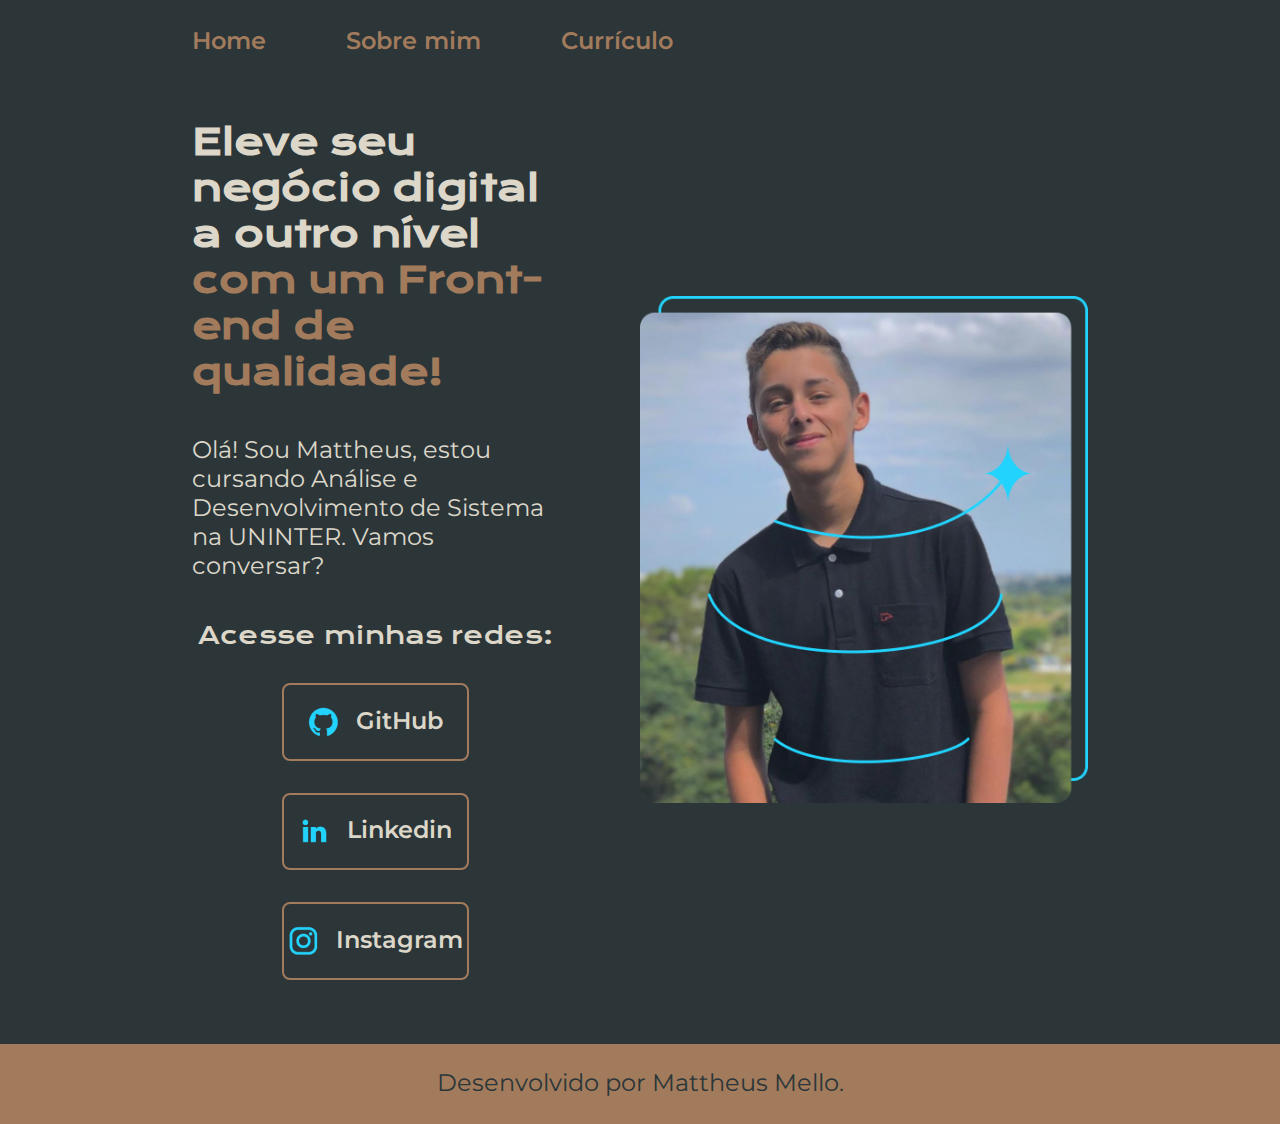
<file: index.html>
<!DOCTYPE html>
<html lang="pt-br">
<head>
    <meta charset="UTF-8">
    <meta http-equiv="X-UA-Compatible" content="IE=edge">
    <meta name="viewport" content="width=device-width, initial-scale=1.0">
    <title>Portfólio</title>
    <link rel="stylesheet" href="./styles/style.css"> 
</head>
<body>
    <header class="cabecalho">
        <nav class="cabecalho__menu">
            <a class="cabecalho__menu__link" href="index.html">Home</a>
            <a class="cabecalho__menu__link" href="about.html">Sobre mim</a>
            <a class="cabecalho__menu__link" href="curriculum.html">Currículo</a>
        </nav>
    </header>
    <main class="apresentacao">
        <section class="apresentacao__conteudo">
            <h1 class="apresentacao__conteudo__titulo">Eleve seu negócio digital a outro nível <strong class="titulo-destaque">com um Front-end de qualidade!</strong></h1>
            <p class="apresentacao__conteudo__texto">Olá! Sou Mattheus, estou cursando Análise e Desenvolvimento de Sistema na UNINTER. Vamos conversar?</p>
            <div class="apresentacao__links">
                <h2 class="apresentacao__links__subtitulo">Acesse minhas redes:</h2>
                <a class="apresentacao__links__navegacao" href="https://github.com/mellomattheusf">
                    <img src="./assets/github.png" alt="Logo do github">
                    GitHub
                </a>
                <a class="apresentacao__links__navegacao" href="http://linkedin.com/in/mattheus-francisco-de-mello-6b9ab6283">
                    <img src="./assets/linkedin.png" alt="Logo do Linkedin">
                    Linkedin
                </a>
                <a class="apresentacao__links__navegacao" href="https://www.instagram.com/mellomattheusf/">
                    <img src="./assets/instagram.png" alt="Logo do Instagram">
                    Instagram
                </a>
            </div>
        </section>
        <img class="apresentacao__imagem" src="./assets/Imagem.png" alt="Foto do Mattheus Mello Sorrindo">
    </main>
    <footer class="rodape">
        <p class="rodape__titulo">Desenvolvido por Mattheus Mello.</p>
    </footer>
</body>
</html>
</file>
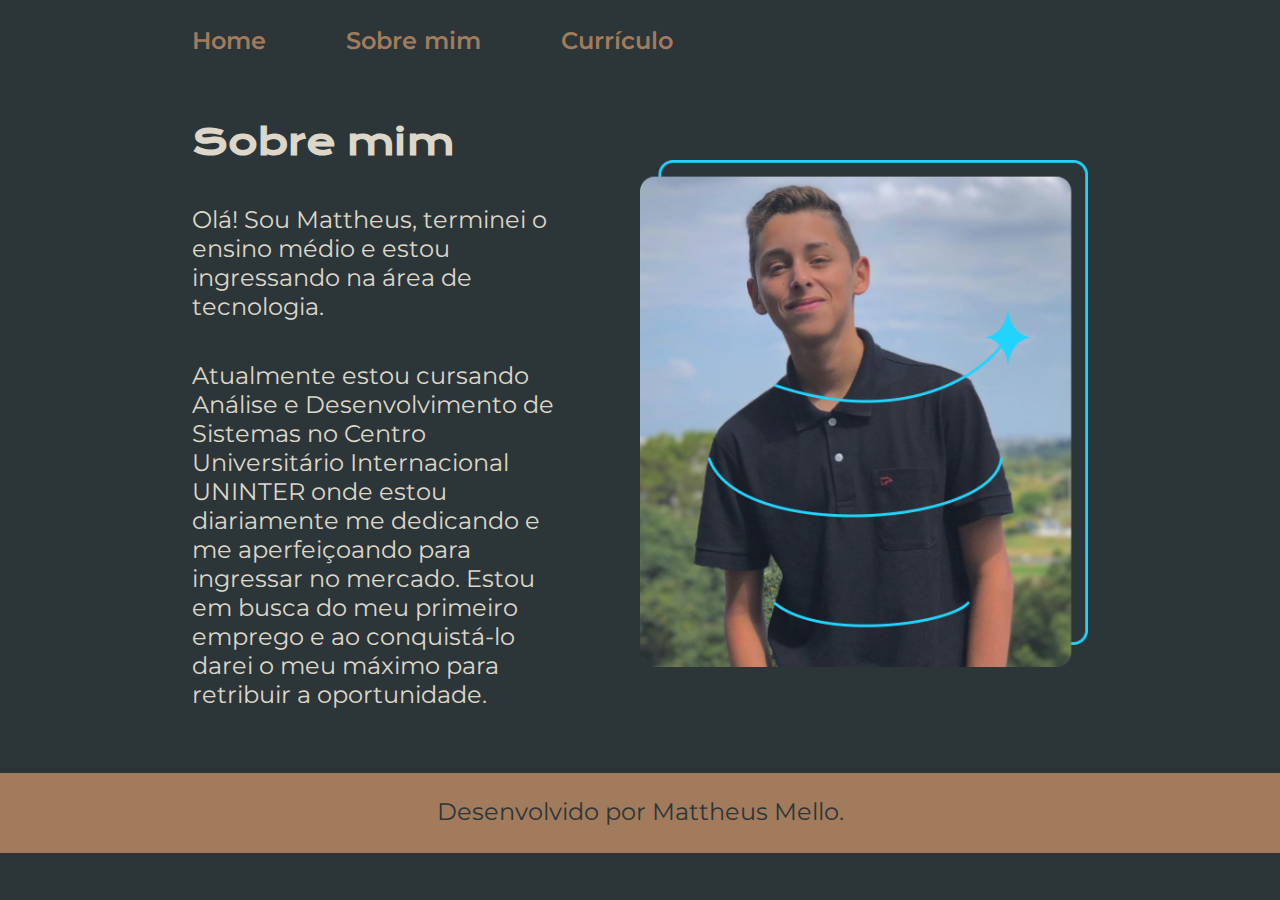
<file: about.html>
<!DOCTYPE html>
<html lang="pt-br">
<head>
    <meta charset="UTF-8">
    <meta http-equiv="X-UA-Compatible" content="IE=edge">
    <meta name="viewport" content="width=device-width, initial-scale=1.0">
    <title>Sobre mim</title>
    <link rel="stylesheet" href="./styles/style.css">
</head>
<body>
    <header class="cabecalho">
        <nav class="cabecalho__menu">
            <a class="cabecalho__menu__link" href="index.html">Home</a>
            <a class="cabecalho__menu__link" href="about.html">Sobre mim</a>
            <a class="cabecalho__menu__link" href="curriculum.html">Currículo</a>
        </nav>
    </header>

    <main class="apresentacao">
        <section class="apresentacao__conteudo">
            <h1 class="apresentacao__conteudo__titulo">Sobre mim</h1>
            <p class="apresentacao__conteudo__texto">Olá! Sou Mattheus, terminei o ensino médio e estou ingressando na área de tecnologia.</p>
            <p class="apresentacao__conteudo__texto">Atualmente estou cursando Análise e Desenvolvimento de Sistemas no Centro Universitário Internacional UNINTER onde estou diariamente me dedicando e me aperfeiçoando para ingressar no mercado. Estou em busca do meu primeiro emprego e ao conquistá-lo darei o meu máximo para retribuir a oportunidade.</p>
        </section>
        <img class="apresentacao__imagem" src="./assets/Imagem.png">
    </main>
    
    <footer class="rodape">
        <p class="rodape__titulo">Desenvolvido por Mattheus Mello.</p>
    </footer>
</body>
</html>
</file>
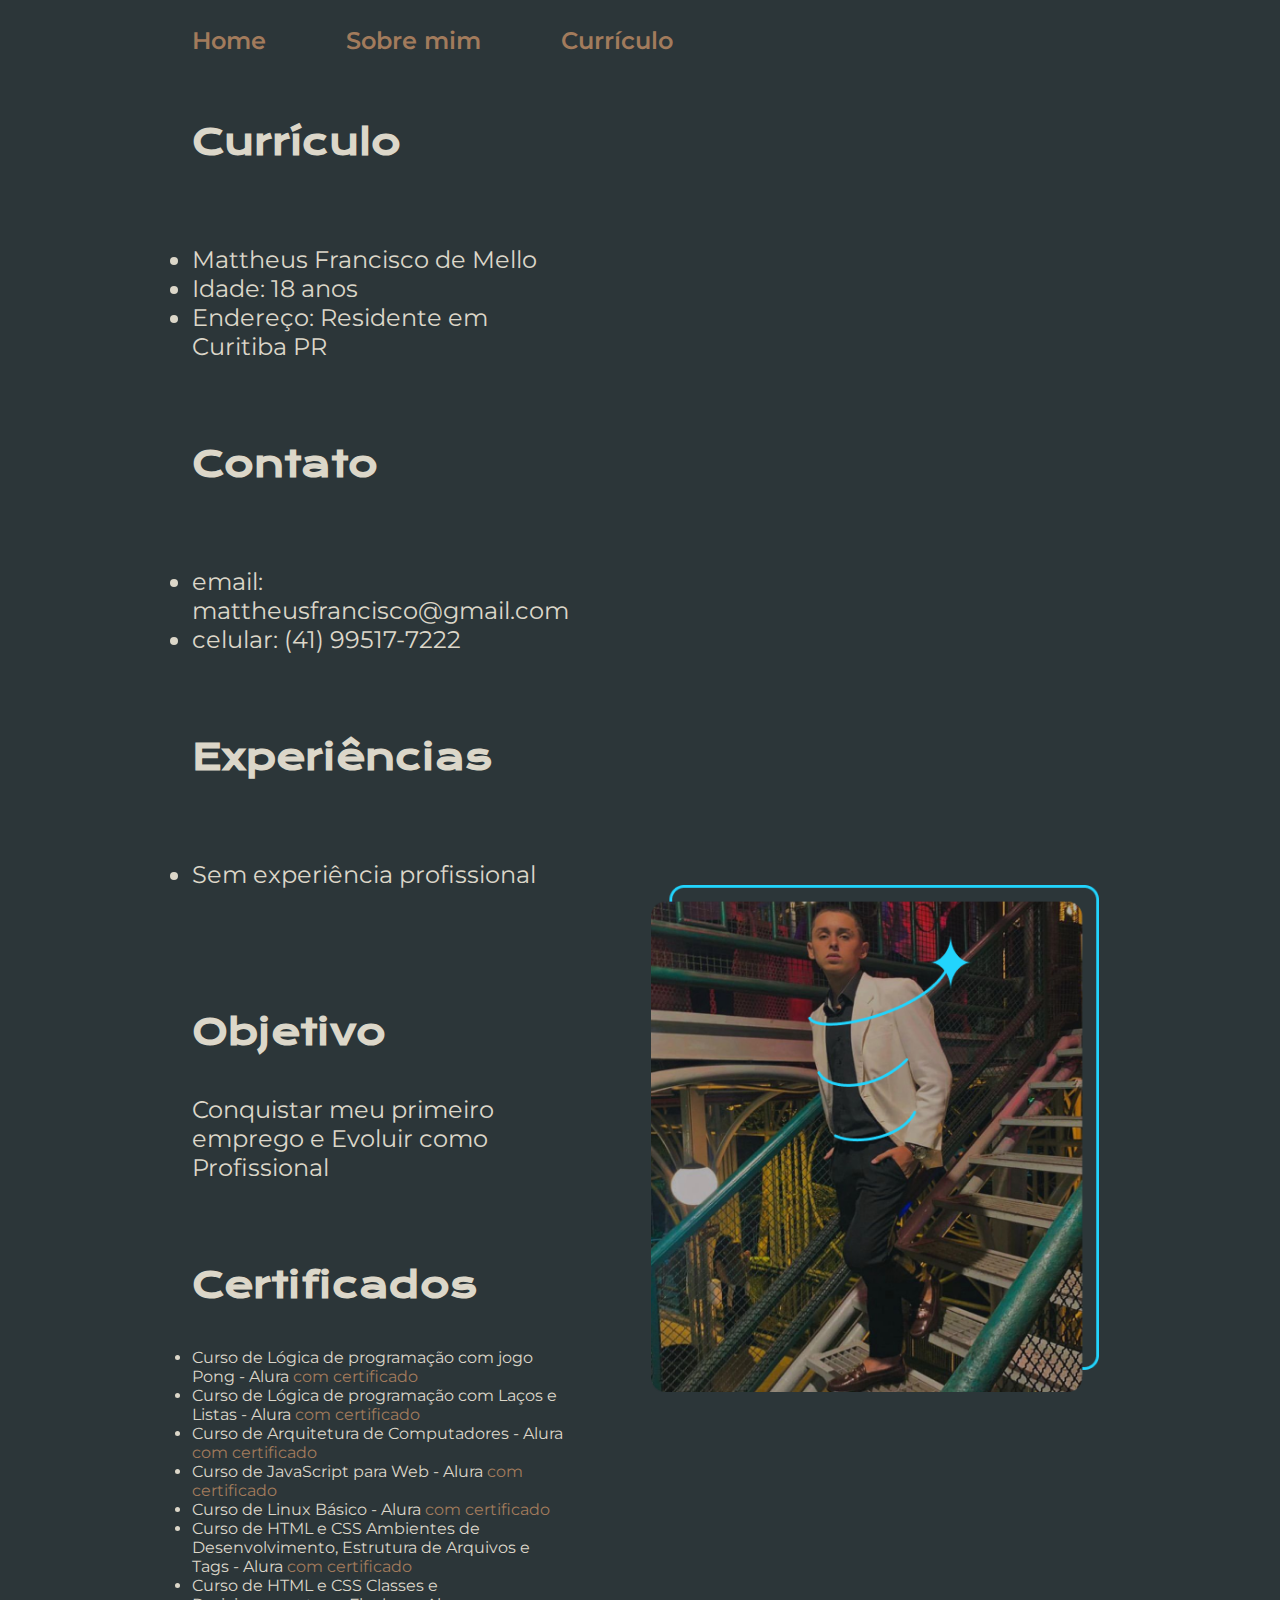
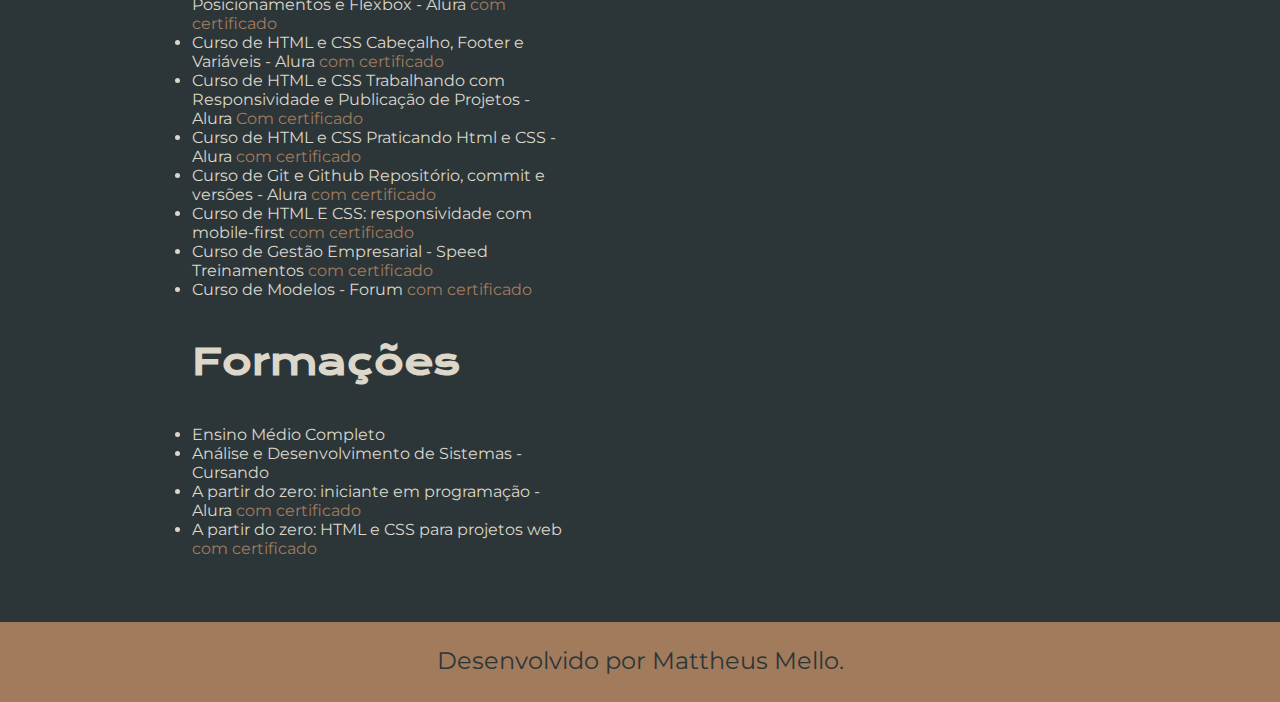
<file: curriculum.html>
<!DOCTYPE html>
<html lang="pt-br">
<head>
    <meta charset="UTF-8">
    <meta http-equiv="X-UA-Compatible" content="IE=edge">
    <meta name="viewport" content="width=device-width, initial-scale=1.0">
    <title>Currículo</title>
    <link rel="stylesheet" href="./styles/style.css">
</head>
<body>
    <header class="cabecalho">
        <nav class="cabecalho__menu">
            <a class="cabecalho__menu__link" href="index.html">Home</a>
            <a class="cabecalho__menu__link" href="about.html">Sobre mim</a>
            <a class="cabecalho__menu__link" href="curriculum.html">Currículo</a>
        </nav>
    </header>   
    <main class="apresentacao">
        <section class="apresentacao__conteudo">
            <h1 class="apresentacao__conteudo__titulo">Currículo</h1>
            <p class="apresentacao__conteudo__texto">
                <ul class="apresentacao__conteudo__texto">
                    <li> Mattheus Francisco de Mello </li>
                    <li> Idade: 18 anos </li>
                    <li> Endereço: Residente em Curitiba PR </li>
                </ul>
            </p>
            <h2 class="apresentacao__conteudo__titulo">Contato</h2>
            <p class="apresentacao__conteudo__texto">
                <ul class="apresentacao__conteudo__texto">
                    <li> email: mattheusfrancisco@gmail.com </li>
                    <li> celular: (41) 99517-7222 </li>
                </ul>
            </p>
            <h2 class="apresentacao__conteudo__titulo">Experiências</h2>
            <p class="apresentacao__conteudo__texto">
                <ul class="apresentacao__conteudo__texto">
                <li> Sem experiência profissional </li>
            </ul>
            </p>
            <p class="apresentacao__conteudo__titulo">
                <h2 class="apresentacao__conteudo__titulo">Objetivo</h2>
                <p class="apresentacao__conteudo__texto">Conquistar meu primeiro emprego e Evoluir como Profissional</p>
            </p>
            <h2 class="apresentacao__conteudo__titulo">Certificados</h2>
            <div class="apresentacao__conteudo__texto__a">
                <ul class="apresentacao__conteudo__texto__a">
                    <li>Curso de Lógica de programação com jogo Pong - Alura <a class="apresentacao__conteudo__texto__a__link" href="https://cursos.alura.com.br/certificate/654abd62-3a09-4510-ae48-6500555454d2">com certificado</a> </li>
                    <li>Curso de Lógica de programação com Laços e Listas - Alura <a class="apresentacao__conteudo__texto__a__link" href="https://cursos.alura.com.br/certificate/5974ab77-840a-4d14-bb10-3b9ab27ae0ea">com certificado</a></li>
                    <li>Curso de Arquitetura de Computadores - Alura <a class="apresentacao__conteudo__texto__a__link" href="https://cursos.alura.com.br/certificate/81793be1-6edf-4b0b-b24c-5f20419d9725">com certificado</a></li>
                    <li>Curso de JavaScript para Web - Alura <a class="apresentacao__conteudo__texto__a__link" href="https://cursos.alura.com.br/certificate/cb77ae66-e4c2-46ef-9bf0-e029cebdd5d1">com certificado</a></li>
                    <li>Curso de Linux Básico - Alura <a class="apresentacao__conteudo__texto__a__link" href="https://cursos.alura.com.br/certificate/af72a4d3-6459-49e7-90e0-cd572acf823f">com certificado</a></li>
                    <li>Curso de HTML e CSS Ambientes de Desenvolvimento, Estrutura de Arquivos e Tags - Alura <a class="apresentacao__conteudo__texto__a__link" href="https://cursos.alura.com.br/certificate/873232e0-175a-43c0-82d4-c2fb7465c8c1">com certificado</a></li>
                    <li>Curso de HTML e CSS Classes e Posicionamentos e Flexbox - Alura <a class="apresentacao__conteudo__texto__a__link" href="https://cursos.alura.com.br/certificate/7176cc1e-4bc6-471a-93c6-9619026af791">com certificado</a></li>
                    <li>Curso de HTML e CSS Cabeçalho, Footer e Variáveis - Alura <a class="apresentacao__conteudo__texto__a__link" href="https://cursos.alura.com.br/certificate/f24d13d8-31b0-4eda-b4a9-3d3a8d04af08">com certificado</a></li>
                    <li>Curso de HTML e CSS Trabalhando com Responsividade e Publicação de Projetos - Alura <a class="apresentacao__conteudo__texto__a__link" href="https://cursos.alura.com.br/certificate/76f2dad3-8b47-4f93-a195-52005305e83e">Com certificado</a></li>
                    <li>Curso de HTML e CSS Praticando Html e CSS - Alura <a class="apresentacao__conteudo__texto__a__link" href="https://cursos.alura.com.br/certificate/aecc31b5-4e7a-4fd7-9fea-107f61f29e18?lang=pt_BR">com certificado</a></li>
                    <li>Curso de Git e Github Repositório, commit e versões - Alura <a class="apresentacao__conteudo__texto__a__link" href="https://cursos.alura.com.br/certificate/2e909c39-5980-42af-8688-3167a8979f80?lang=pt_BR">com certificado</a></li>
                    <li>Curso de HTML E CSS: responsividade com mobile-first <a class="apresentacao__conteudo__texto__a__link" href="https://cursos.alura.com.br/certificate/20a79028-ff98-4bfe-81c6-d4d70645cb1d?lang=pt_BR">com certificado</a></li>
                    <li>Curso de Gestão Empresarial - Speed Treinamentos <a class="apresentacao__conteudo__texto__a__link" href="assets/Certificado do Curso de Gestão Empresarial - Speed Treinamentos.png">com certificado</a></li>
                    <li>Curso de Modelos - Forum <a class="apresentacao__conteudo__texto__a__link" href="assets/Certificado do Curso de Modelos - Forum, Forum School.png">com certificado</a></li>
                </ul>
            </div>
            <h2 class="apresentacao__conteudo__titulo">Formações</h2>
            <div class="apresentacao__conteudo__texto__a">
                <ul class="apresentacao__conteudo__texto__a">
                    <li>Ensino Médio Completo</li>
                    <li>Análise e Desenvolvimento de Sistemas - Cursando</li>
                    <li>A partir do zero: iniciante em programação - Alura <a class="apresentacao__conteudo__texto__a__link" href="https://cursos.alura.com.br/degree/certificate/81782557-e5f0-434b-b452-6cb5b44257ff?lang=pt_BR">com certificado</a></li>
                    <li>A partir do zero: HTML e CSS para projetos web <a class="apresentacao__conteudo__texto__a__link" href="https://cursos.alura.com.br/degree/certificate/b5b60c7a-59d3-4396-984b-9a3bc70bcbc0?lang=pt_BR">com certificado</a></li>
                </ul>
            </div>   
        </section>
        <img class="apresentacao__imagem" src="./assets/ImagemB.png" alt="Foto do Mattheus Mello de terno">
    </main> 
    <footer class="rodape">
        <p class="rodape__titulo">Desenvolvido por Mattheus Mello.</p>
    </footer>
</body>
</html>
</file>
<file: styles/style.css>
@import url('https://fonts.googleapis.com/css2?family=Krona+One&family=Montserrat:wght@400;600&display=swap');

:root {
    --cor-primaria: #2C3639;
    --cor-secundaria: #DCD7C9;
    --cor-terciaria: #A27B5C;
    --cor-hover: #3F4E4F;

    --fonte-primaria: 'Krona One', sans-serif;
    --fonte-secundaria:  'Montserrat', sans-serif; 
}

* {
    margin: 0;
    padding: 0;
}

body {
    box-sizing: border-box;
    background-color: var(--cor-primaria);
    color: var(--cor-secundaria);
}

.cabecalho {
    padding: 2% 0 0 15%;
}

.cabecalho__menu {
    display: flex;
    gap: 5rem;
}

.cabecalho__menu__link {
    color: var(--cor-terciaria);
    font-family: var(--fonte-secundaria);
    font-size: 1.5rem;
    font-weight: 600;
    text-decoration: none;
}

.apresentacao {
    padding: 5% 15%;
    display: flex;
    align-items: center;
    justify-content: space-between;
    gap: 82px;
}

.apresentacao__conteudo {
    width: 50%;
    display: flex;
    flex-direction: column;
    gap: 2.5rem;
}

.apresentacao__conteudo__titulo {
    font-size: 2.25rem;
    font-family: var(--fonte-primaria);
}

.titulo-destaque {
    color: var(--cor-terciaria);
}

.apresentacao__conteudo__texto__a {
    font-size: 1rem;
    font-family: var(--fonte-secundaria);
}

.apresentacao__conteudo__texto__a__link {
    color: var(--cor-terciaria);
    text-decoration: none;
}

.apresentacao__conteudo__texto {
    font-size: 1.5rem;
    font-family: var(--fonte-secundaria);
}

.apresentacao__links {
    display: flex;
    justify-content: space-between;
    flex-direction: column;
    align-items: center;
    gap: 2rem;
}

.apresentacao__links__subtitulo {
    font-family: var(--fonte-primaria);
    font-size: 1.5rem;
    font-weight: 400;
}

.apresentacao__links__navegacao {
    display: flex;
    justify-content: center;
    gap: 1rem;
    border: 0.125rem solid var(--cor-terciaria);
    text-align: center;
    width: 50%;
    border-radius: 0.5rem;
    font-size: 1.5rem;
    font-weight: 600;
    padding: 1.31rem 0;
    text-decoration: none;
    color: var(--cor-secundaria);
    font-family: var(--fonte-secundaria);
}

.apresentacao__links__navegacao:hover {
    background-color: var(--cor-hover);
    padding: 3%;
}

.apresentacao__imagem {
    width: 50%;
}

.rodape {
    background-color: var(--cor-terciaria);
    color: var(--cor-primaria);
    width: auto;
    height: 5rem;
}

.rodape__titulo {
    text-align: center;
    font-size: 1.5rem;
    font-family: var(--fonte-secundaria);
    padding: 1.5rem 0;
}

@media (max-width: 1200px) {
    .cabecalho {
            padding: 10%;
        }

    .cabecalho__menu {
        justify-content: center;
    }

    .apresentacao {
        flex-direction: column-reverse;
        padding: 5%;
    }

    .apresentacao__conteudo {
        width: 100%;
    }

    .apresentacao__imagem {
        height: auto;
    }
    
}
</file>
